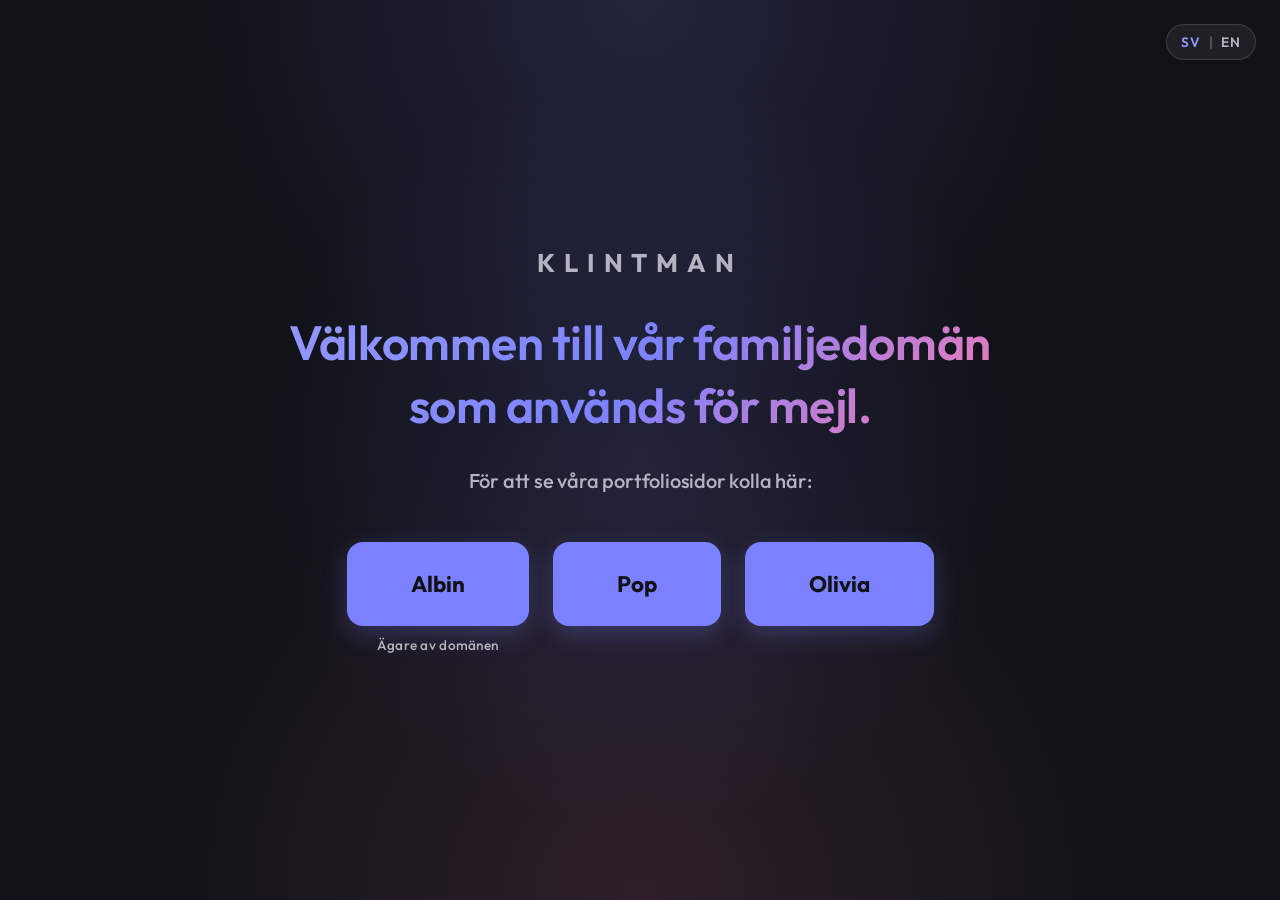
<file: index.html>
<!DOCTYPE html>
<html lang="sv">
<head>
    <meta charset="UTF-8">
    <meta name="viewport" content="width=device-width, initial-scale=1.0">
    <title>Klintman</title>
    <meta name="description" content="Klintman - En stilren och minimalistisk presentationssida.">
    
    <!-- Google Fonts: Outfit -->
    <link rel="preconnect" href="https://fonts.googleapis.com">
    <link rel="preconnect" href="https://fonts.gstatic.com" crossorigin>
    <link href="https://fonts.googleapis.com/css2?family=Outfit:wght@100..900&display=swap" rel="stylesheet">
    
    <link rel="stylesheet" href="style.css">
</head>
<body>
    <button id="lang-toggle" class="lang-toggle" type="button" aria-label="Byt språk / Switch language">
        <span class="lang-option active" data-lang="sv">SV</span>
        <span class="lang-divider">|</span>
        <span class="lang-option" data-lang="en">EN</span>
    </button>

    <main class="hero">
        <div class="content-wrapper">
            <h1 id="main-title" class="title">Klintman</h1>
            <p class="description" data-i18n="intro">Välkommen till vår familjedomän som används för mejl.</p>
            <p class="description description-sub" data-i18n="portfolioIntro">För att se våra portfoliosidor kolla här:</p>
            <nav class="links-row">
                <div class="link-item">
                    <a href="https://albinklintman.com/" target="_blank" class="link-button">Albin</a>
                    <span class="link-caption" data-i18n="ownerCaption">Ägare av domänen</span>
                </div>
                <div class="link-item">
                    <a href="https://popklintman.com/" target="_blank" class="link-button">Pop</a>
                </div>
                <div class="link-item">
                    <a href="https://olivialeeklintman.com/" target="_blank" class="link-button">Olivia</a>
                </div>
            </nav>
            <div class="glow"></div>
        </div>
    </main>

    <script src="script.js"></script>
</body>
</html>
</file>
<file: style.css>
:root {
    /* Color Palette */
    --bg-color: #111218;
    --bg-accent: radial-gradient(circle at top, rgba(124, 130, 255, 0.16), transparent 40%), radial-gradient(circle at bottom, rgba(255, 122, 172, 0.12), transparent 45%);
    --text-color: #f4f4f8;
    --text-muted: #b3b3c2;
    --accent-color: #7c82ff;
    --accent-color-hover: #9498ff;
    --accent-gradient: linear-gradient(135deg, #9498ff 0%, #7c82ff 50%, #ff7aac 100%);

    /* Typography */
    --font-main: 'Outfit', sans-serif;
}

* {
    margin: 0;
    padding: 0;
    box-sizing: border-box;
}

body {
    background-color: var(--bg-color);
    background-image: var(--bg-accent);
    background-attachment: fixed;
    color: var(--text-color);
    font-family: var(--font-main);
    height: 100vh;
    width: 100%;
    display: flex;
    align-items: center;
    justify-content: center;
    overflow: hidden;
}

/* Language Toggle */
.lang-toggle {
    position: fixed;
    top: 1.5rem;
    right: 1.5rem;
    z-index: 100;
    display: flex;
    align-items: center;
    gap: 0.5rem;
    padding: 0.5rem 0.9rem;
    background: rgba(244, 244, 248, 0.06);
    border: 1px solid rgba(244, 244, 248, 0.14);
    border-radius: 999px;
    font-family: var(--font-main);
    font-size: 0.85rem;
    font-weight: 600;
    letter-spacing: 0.05em;
    cursor: pointer;
    color: var(--text-muted);
    transition: border-color 0.3s ease, background 0.3s ease;
}

.lang-toggle:hover {
    background: rgba(244, 244, 248, 0.1);
    border-color: rgba(124, 130, 255, 0.4);
}

.lang-divider {
    opacity: 0.4;
}

.lang-option {
    transition: color 0.3s ease;
}

.lang-option.active {
    color: var(--accent-color-hover);
}

/* Hero Section */
.hero {
    position: relative;
    width: 100%;
    height: 100%;
    display: flex;
    align-items: center;
    justify-content: center;
}

/* Content Wrapper layout */
.content-wrapper {
    position: relative;
    z-index: 10;
    display: flex;
    flex-direction: column;
    align-items: center;
    gap: 2rem;
    padding: 2rem;
}

/* Title Styling */
.title {
    font-size: clamp(1.1rem, 2.4vw, 1.6rem);
    font-weight: 700;
    text-transform: uppercase;
    letter-spacing: 0.35em;
    color: var(--text-muted);
    animation: fadeInScale 1.2s cubic-bezier(0.2, 0.8, 0.2, 1);
    transition: color 0.4s ease;
    cursor: default;
    user-select: none;
}

.title:hover {
    color: var(--accent-color);
}

/* Subtle Animated Background Glow */
.glow {
    position: absolute;
    top: 50%;
    left: 50%;
    transform: translate(-50%, -50%);
    width: 60vw;
    height: 60vw;
    background: radial-gradient(circle, rgba(124, 130, 255, 0.14) 0%, rgba(17, 18, 24, 0) 70%);
    border-radius: 50%;
    z-index: -1;
    animation: glowPulse 8s infinite alternate ease-in-out;
}

/* Description Text */
.description {
    max-width: 46rem;
    text-align: center;
    font-size: clamp(1.75rem, 4.5vw, 3rem);
    font-weight: 600;
    line-height: 1.3;
    letter-spacing: -0.01em;
    background: var(--accent-gradient);
    -webkit-background-clip: text;
    -webkit-text-fill-color: transparent;
    background-clip: text;
    animation: fadeInScale 1.2s cubic-bezier(0.2, 0.8, 0.2, 1) backwards;
    animation-delay: 0.2s;
}

.description-sub {
    max-width: 32rem;
    font-size: clamp(1rem, 2vw, 1.25rem);
    font-weight: 500;
    color: var(--text-muted);
    background: none;
    -webkit-text-fill-color: var(--text-muted);
    animation-delay: 0.3s;
}

/* Links Row */
.links-row {
    display: flex;
    flex-wrap: wrap;
    align-items: flex-start;
    justify-content: center;
    gap: 1.5rem;
    margin-top: 1rem;
    animation: fadeInScale 1.4s cubic-bezier(0.2, 0.8, 0.2, 1) backwards;
    animation-delay: 0.4s;
}

.link-item {
    display: flex;
    flex-direction: column;
    align-items: center;
    gap: 0.6rem;
}

.link-caption {
    font-size: 0.85rem;
    font-weight: 500;
    color: var(--text-muted);
    letter-spacing: 0.02em;
}

.link-button {
    padding: 1.75rem 4rem;
    font-size: 1.4rem;
    font-weight: 700;
    font-family: var(--font-main);
    text-decoration: none;
    color: var(--bg-color);
    background: var(--accent-color);
    border: none;
    border-radius: 16px;
    cursor: pointer;
    transition: all 0.35s cubic-bezier(0.2, 0.8, 0.2, 1);
    user-select: none;
    box-shadow: 0 8px 24px rgba(124, 130, 255, 0.25);
}

.link-button:hover {
    background: var(--accent-color-hover);
    transform: translateY(-6px);
    box-shadow: 0 16px 36px rgba(124, 130, 255, 0.4);
}

.link-button:active {
    transform: translateY(-2px);
}

/* Animations */
@keyframes fadeInScale {
    0% {
        opacity: 0;
        transform: scale(0.9);
        filter: blur(10px);
    }
    100% {
        opacity: 1;
        transform: scale(1);
        filter: blur(0);
    }
}

@keyframes glowPulse {
    0% {
        transform: translate(-50%, -50%) scale(1);
        opacity: 0.42;
    }
    100% {
        transform: translate(-50%, -50%) scale(1.5);
        opacity: 0.72;
    }
}

.title-link {
    text-decoration: none;
    display: inline-block;
}
@media (max-width: 768px) {
    .title {
        letter-spacing: 0.2em;
    }
    .description {
        padding: 0 1.5rem;
    }
    .links-row {
        flex-direction: column;
        width: 100%;
        padding: 0 1.5rem;
    }
    .link-item {
        width: 100%;
    }
    .link-button {
        width: 100%;
        text-align: center;
    }
}
</file>
